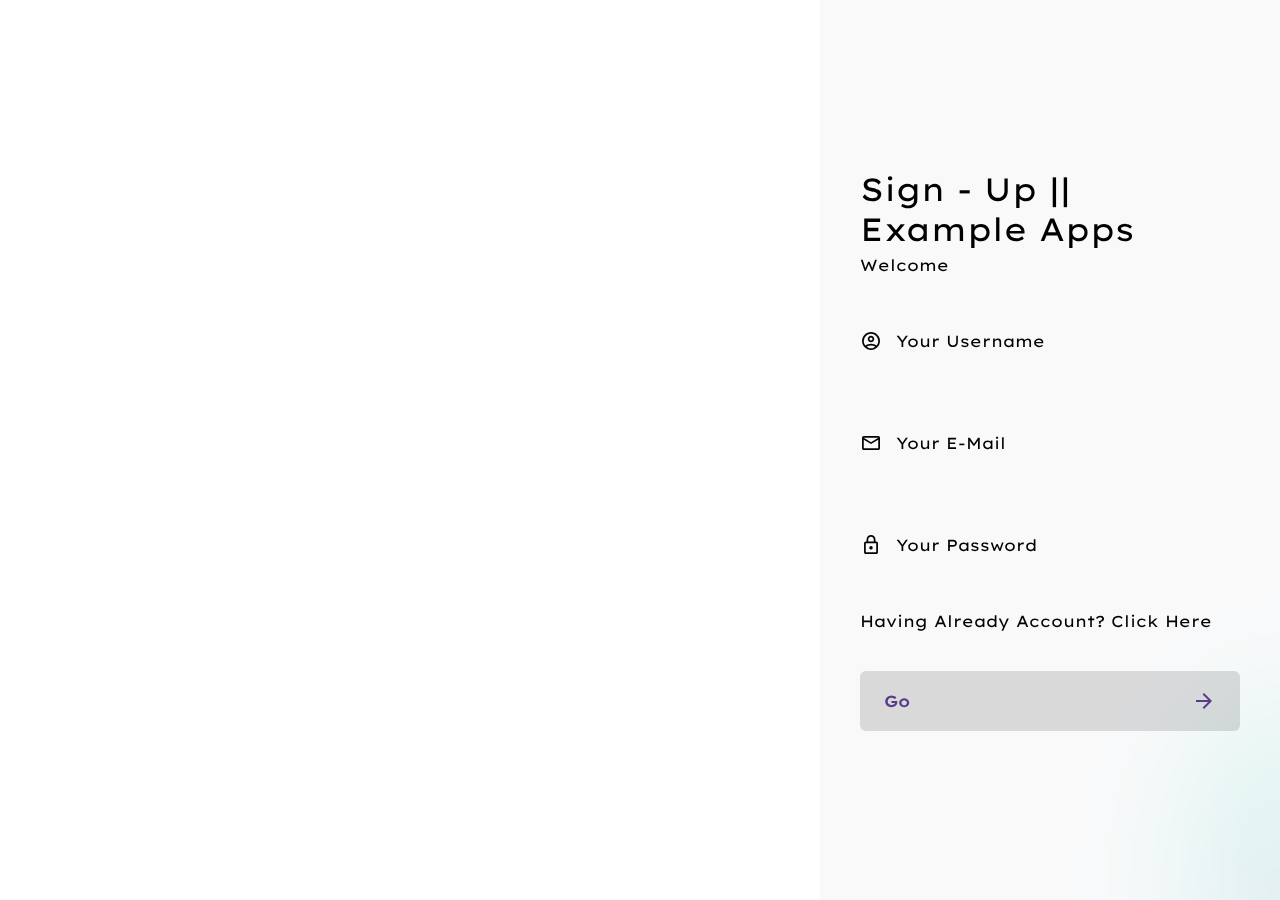
<file: Materi/Authentication-Form/sign-up.html>
<!DOCTYPE html>
<html lang="en">
<head>
    <meta charset="UTF-8">
    <meta name="viewport" content="width=device-width, initial-scale=1.0">
    <title>Sign - Up || Example Title</title>
     <link rel="preconnect" href="https://fonts.googleapis.com">
    <link rel="preconnect" href="https://fonts.gstatic.com" crossorigin>
    <link href="https://fonts.googleapis.com/css2?family=Lexend+Exa:wght@100..900&family=Lexend+Zetta:wght@100..900&family=Montserrat:ital,wght@0,100..900;1,100..900&display=swap" rel="stylesheet">
    <link rel="stylesheet" href="../Authentication-Form/sign-up.css">
    <link rel="stylesheet" href="https://fonts.googleapis.com/css2?family=Material+Symbols+Outlined:opsz,wght,FILL,GRAD@24,400,0,0">
    <link href="https://unpkg.com/aos@2.3.1/dist/aos.css" rel="stylesheet">
</head>
<body>
    <div class="background">
        <span></span>
        <span></span>
        <span></span>
        <span></span>
        <span></span>
        <span></span>
        <span></span>
        <span></span>
        <span></span>
        <span></span>
        <span></span>
    </div>
    <div class="sign-up" data-aos="fade-left" data-aos-duration="800" data-aos-delay="500">
        <h2>Sign - Up || Example Apps</h2>
        <h3>Welcome</h3>
        <form class="form">
            <div class="textbox">
                <input type="text" required />
                <label for="">Your Username</label>
                <span class="material-symbols-outlined"> account_circle</span>
            </div>
            <div class="textbox">
                <input type="text" required />
                <label for="">Your E-Mail</label>
                <span class="material-symbols-outlined"> email </span>
            </div>
            
            <div class="textbox">
                <input type="password" required />
                <label for="">Your Password</label>
                <span class="material-symbols-outlined"> lock </span>
            </div>
            <p>
                Having Already Account?
                <a href="../Authentication-Form/sign-in.html">Click Here</a>
            </p>
            <button type="submit">
                Go
                <span class="material-symbols-outlined"> arrow_forward </span>
            </button>
        </form>
    </div>
        <script src="https://unpkg.com/aos@2.3.1/dist/aos.js"></script>
<script>
    AOS.init();
</script>
</body>
</html>
</file>
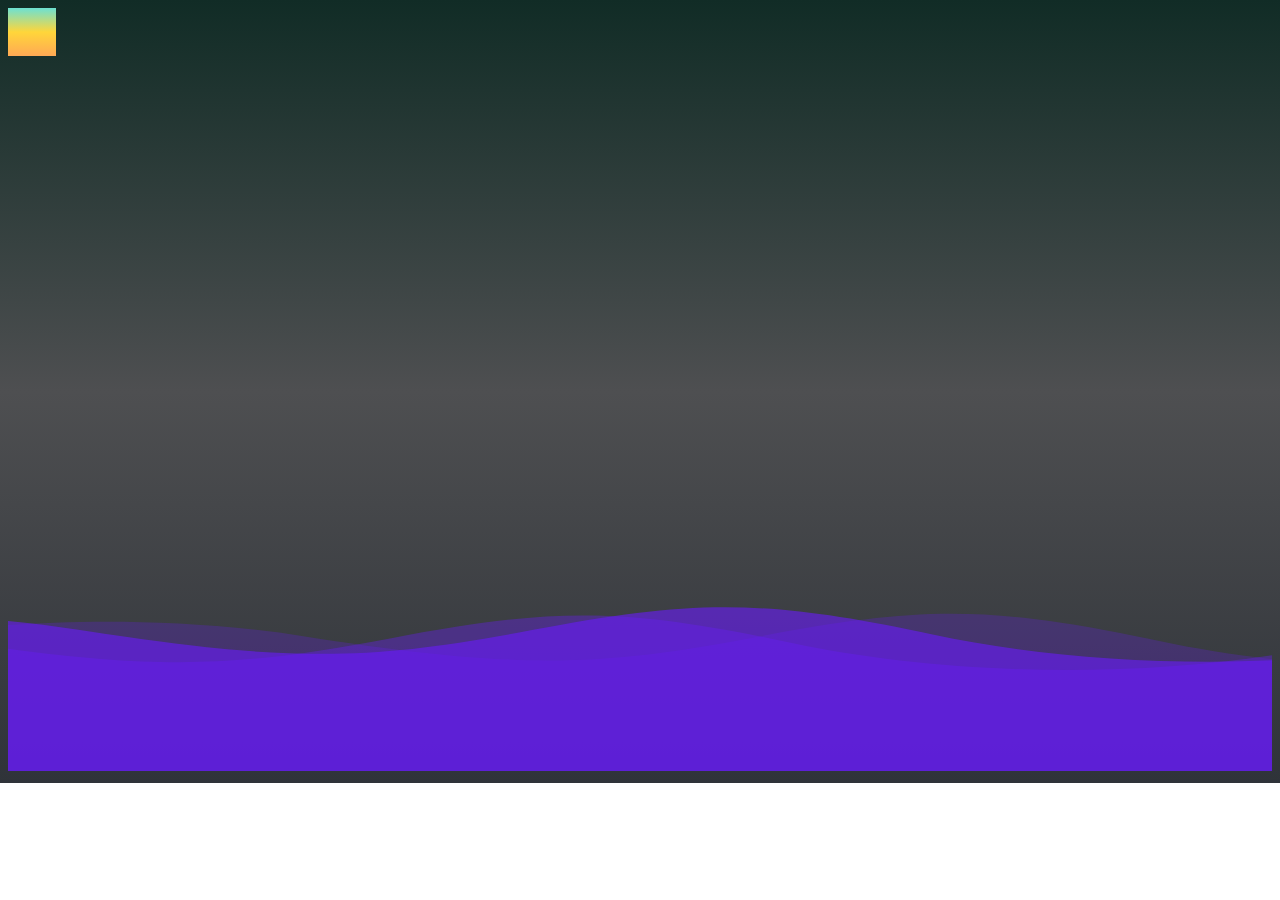
<file: Materi/Landing-Page/example-nav.html>
<!DOCTYPE html>
<html lang="en">
  <head>
    <meta charset="UTF-8" />
    <meta name="viewport" content="width=device-width, initial-scale=1.0" />
    <title>Navbar</title>
    <link rel="stylesheet" href="../Landing-Page/landing-page.css" />
    <link
      href="https://cdn.jsdelivr.net/npm/bootstrap@5.3.5/dist/css/bootstrap.min.css"
      rel="stylesheet"
      integrity="sha384-SgOJa3DmI69IUzQ2PVdRZhwQ+dy64/BUtbMJw1MZ8t5HZApcHrRKUc4W0kG879m7"
      crossorigin="anonymous"
    />
<link
      rel="stylesheet"
      href="https://cdnjs.cloudflare.com/ajax/libs/font-awesome/6.5.1/css/all.min.css"
      integrity="sha512-DTOQO9RWCH3ppGqcWaEA1BIZOC6xxalwEsw9c2QQeAIftl+Vegovlnee1c9QX4TctnWMn13TZye+giMm8e2LwA=="
      crossorigin="anonymous"
      referrerpolicy="no-referrer"
    />
    <link rel="stylesheet" href="https://cdn.jsdelivr.net/npm/bootstrap-icons@1.12.1/font/bootstrap-icons.min.css">
  </head>
  <body onload="myFunction()">
    <div class="container">
      <div class="row align-items-center py-3 position-absolute top-50 start-50 translate-middle">
        <div id="loading"></div>
      </div>
    </div>
    <div style="display:none;" id="myDiv">
       <div class="background"></div>

    <!-- Bagian NAV-BAR -->

    <nav class="navbar">
      <img class="navbar-logo" src="../assets/ibg.png" />
    </nav>
    <button class="navbar-burger" onclick="toggleMenu()"></button>
    <nav class="menu">
      <a href="#" style="animation-delay: 0.1s">Home</a>
      <a href="#" style="animation-delay: 0.2s">About</a>
      <a href="#" style="animation-delay: 0.3s">Services</a>
      <a href="#" style="animation-delay: 0.4s">Timeline</a>
      <a
        href="../Authentication-Form/sign-up.html"
        style="animation-delay: 0.5s"
        >Sign In</a
      >
    </nav>

    <!-- Bagian Isi Content - SECTION -->

    <section class="first">
      <div class="description">
        <h1 class="title">
          <span class="text-gradient">Welcome Back.</span>
        </h1>
        <p>SMK Informatika Bina Generasi Bogor</p>
      </div>
      <div class="svg-pict">
        <span class="item" style="--i: 1"></span>
        <img
          class="item"
          src="../assets/picture/online-tutorials-concept.png"
          alt=""
          style="width: 100vh; height: auto; background-size: cover"
        />
      </div>
    </section>

    <!-- BAGIAN GRID CARD-->

    <section id="ceo" class="ceo" style="margin-top: 15%;">
       
      <div class="container section-title" data-aos="fade-up">
       <h2>Owner Of School</h2>
       <p>Introduce To</p>
     </div>

     <div class="container" data-aos="fade-up" data-aos-delay="100">

       <div class="row gy-5">

         <div class="col-xl-4 col-md-6 d-flex" data-aos="zoom-in" data-aos-delay="200">
           <div class="team-member">
             <div class="member-img">
               <img src="../assets/women.png" class="img-fluid" alt="">
             </div>
             <div class="member-info">
               <div class="social">
                 <a href=""><i class="bi bi-linkedin"></i></a>
               </div>
               <h4>Mr. Ade Mulyana</h4>
               <span>CEO - I</span>
             </div>
           </div>
         </div><!-- End Team Member -->

         <div class="col-xl-4 col-md-6 d-flex" data-aos="zoom-in" data-aos-delay="400">
           <div class="team-member">
             <div class="member-img">
               <img src="../assets/women.png" class="img-fluid" alt="">
             </div>
             <div class="member-info">
               <div class="social">
                 <a href=""><i class="bi bi-linkedin"></i></a>
               </div>
               <h4>Ms Eki Damayanti</h4>
               <span>CEO - II </span>
             </div>
           </div>
         </div>

         <div class="col-xl-4 col-md-6 d-flex" data-aos="zoom-in" data-aos-delay="600">
           <div class="team-member">
             <div class="member-img">
               <img src="../assets/women.png" class="img-fluid" alt="">
             </div>
             <div class="member-info">
               <div class="social">
                 <a href=""><i class="bi bi-linkedin"></i></a>
               </div>
               <h4>Person III</h4>
               <span>CEO - III</span>
             </div>
           </div>
         </div>

       </div>

     </div>
   </section>

   <!---->

   <!--- SECTION - JURUSAN -->
   <section id="jurusan" class="jurusan" style="margin-top: 20%;">

    <div class="container" data-aos="fade-up">

      <ul class="nav nav-tabs row gy-4 d-flex">

        <li class="nav-item col-6 col-md-4 col-lg-2">
          <a class="nav-link active show" data-bs-toggle="tab" data-bs-target="#features-tab-1">
            <i class="bi bi-camera-reels-fill"></i>
            <h4>DKV</h4>
          </a>
        </li><!-- End Tab 1 Nav -->

        <li class="nav-item col-6 col-md-4 col-lg-2">
          <a class="nav-link" data-bs-toggle="tab" data-bs-target="#features-tab-2">
            <i class="bi bi-code-slash"></i>
            <h4>RPL</h4>
          </a>
        </li><!-- End Tab 2 Nav -->

        <li class="nav-item col-6 col-md-4 col-lg-2">
          <a class="nav-link" data-bs-toggle="tab" data-bs-target="#features-tab-3">
            <i class="bi bi-router"></i>
            <h4>TKJ</h4>
          </a>
        </li><!-- End Tab 3 Nav -->

        <li class="nav-item col-6 col-md-4 col-lg-2">
          <a class="nav-link" data-bs-toggle="tab" data-bs-target="#features-tab-4">
            <i class="bi bi-command"></i>
            <h4>OTKP</h4>
          </a>
        </li><!-- End Tab 4 Nav -->

        <li class="nav-item col-6 col-md-4 col-lg-2">
          <a class="nav-link" data-bs-toggle="tab" data-bs-target="#features-tab-5">
            <i class="bi bi-easel" style="color: #0d6efd;"></i>
            <h4>A.I</h4>
          </a>
        </li><!-- End Tab 5 Nav -->

        <li class="nav-item col-6 col-md-4 col-lg-2">
          <a class="nav-link" data-bs-toggle="tab" data-bs-target="#features-tab-6">
            <i class="bi bi-map" style="color: #fd7e14;"></i>
            <h4>Machine Learning</h4>
          </a>
        </li><!-- End Tab 6 Nav -->

      </ul>

      <div class="tab-content">

        <div class="tab-pane fade active show" id="features-tab-1">
          <div class="row gy-4">
            <div class="col-lg-8 order-2 order-lg-1" data-aos="fade-up" data-aos-delay="100">
              <h3>Modinest</h3>
              <p class="fst-italic">
                Lorem ipsum dolor sit amet, consectetur adipiscing elit, sed do eiusmod tempor incididunt ut labore et dolore
                magna aliqua.
              </p>
              <ul>
                <li><i class="bi bi-check-circle-fill"></i> Ullamco laboris nisi ut aliquip ex ea commodo consequat.</li>
                <li><i class="bi bi-check-circle-fill"></i> Duis aute irure dolor in reprehenderit in voluptate velit.</li>
                <li><i class="bi bi-check-circle-fill"></i> Ullamco laboris nisi ut aliquip ex ea commodo consequat. Duis aute irure dolor in reprehenderit in voluptate trideta storacalaperda mastiro dolore eu fugiat nulla pariatur.</li>
              </ul>
              <p>
                Ullamco laboris nisi ut aliquip ex ea commodo consequat. Duis aute irure dolor in reprehenderit in voluptate
                velit esse cillum dolore eu fugiat nulla pariatur. Excepteur sint occaecat cupidatat non proident, sunt in
                culpa qui officia deserunt mollit anim id est laborum
              </p>
            </div>
            <div class="col-lg-4 order-1 order-lg-2 text-center" data-aos="fade-up" data-aos-delay="200">
              <img src="../assets/Location search-pana.png" alt="" class="img-fluid">
            </div>
          </div>
        </div><!-- End Tab Content 1 -->

        <div class="tab-pane fade" id="features-tab-2">
          <div class="row gy-4">
            <div class="col-lg-8 order-2 order-lg-1">
              <h3>Undaesenti</h3>
              <p>
                Ullamco laboris nisi ut aliquip ex ea commodo consequat. Duis aute irure dolor in reprehenderit in voluptate
                velit esse cillum dolore eu fugiat nulla pariatur. Excepteur sint occaecat cupidatat non proident, sunt in
                culpa qui officia deserunt mollit anim id est laborum
              </p>
              <p class="fst-italic">
                Lorem ipsum dolor sit amet, consectetur adipiscing elit, sed do eiusmod tempor incididunt ut labore et dolore
                magna aliqua.
              </p>
              <ul>
                <li><i class="bi bi-check-circle-fill"></i> Ullamco laboris nisi ut aliquip ex ea commodo consequat.</li>
                <li><i class="bi bi-check-circle-fill"></i> Duis aute irure dolor in reprehenderit in voluptate velit.</li>
                <li><i class="bi bi-check-circle-fill"></i> Provident mollitia neque rerum asperiores dolores quos qui a. Ipsum neque dolor voluptate nisi sed.</li>
                <li><i class="bi bi-check-circle-fill"></i> Ullamco laboris nisi ut aliquip ex ea commodo consequat. Duis aute irure dolor in reprehenderit in voluptate trideta storacalaperda mastiro dolore eu fugiat nulla pariatur.</li>
              </ul>
            </div>
            <div class="col-lg-4 order-1 order-lg-2 text-center">
              <img src="../assets/Location search-pana.png" alt="" class="img-fluid">
            </div>
          </div>
        </div><!-- End Tab Content 2 -->

        <div class="tab-pane fade" id="features-tab-3">
          <div class="row gy-4">
            <div class="col-lg-8 order-2 order-lg-1">
              <h3>Pariatur</h3>
              <p>
                Ullamco laboris nisi ut aliquip ex ea commodo consequat. Duis aute irure dolor in reprehenderit in voluptate
                velit esse cillum dolore eu fugiat nulla pariatur. Excepteur sint occaecat cupidatat non proident, sunt in
                culpa qui officia deserunt mollit anim id est laborum
              </p>
              <ul>
                <li><i class="bi bi-check-circle-fill"></i> Ullamco laboris nisi ut aliquip ex ea commodo consequat.</li>
                <li><i class="bi bi-check-circle-fill"></i> Duis aute irure dolor in reprehenderit in voluptate velit.</li>
                <li><i class="bi bi-check-circle-fill"></i> Provident mollitia neque rerum asperiores dolores quos qui a. Ipsum neque dolor voluptate nisi sed.</li>
              </ul>
              <p class="fst-italic">
                Lorem ipsum dolor sit amet, consectetur adipiscing elit, sed do eiusmod tempor incididunt ut labore et dolore
                magna aliqua.
              </p>
            </div>
            <div class="col-lg-4 order-1 order-lg-2 text-center">
              <img src="../assets/Location search-pana.png" alt="" class="img-fluid">
            </div>
          </div>
        </div><!-- End Tab Content 3 -->

        <div class="tab-pane fade" id="features-tab-4">
          <div class="row gy-4">
            <div class="col-lg-8 order-2 order-lg-1">
              <h3>Nostrum</h3>
              <p>
                Ullamco laboris nisi ut aliquip ex ea commodo consequat. Duis aute irure dolor in reprehenderit in voluptate
                velit esse cillum dolore eu fugiat nulla pariatur. Excepteur sint occaecat cupidatat non proident, sunt in
                culpa qui officia deserunt mollit anim id est laborum
              </p>
              <p class="fst-italic">
                Lorem ipsum dolor sit amet, consectetur adipiscing elit, sed do eiusmod tempor incididunt ut labore et dolore
                magna aliqua.
              </p>
              <ul>
                <li><i class="bi bi-check-circle-fill"></i> Ullamco laboris nisi ut aliquip ex ea commodo consequat.</li>
                <li><i class="bi bi-check-circle-fill"></i> Duis aute irure dolor in reprehenderit in voluptate velit.</li>
                <li><i class="bi bi-check-circle-fill"></i> Ullamco laboris nisi ut aliquip ex ea commodo consequat. Duis aute irure dolor in reprehenderit in voluptate trideta storacalaperda mastiro dolore eu fugiat nulla pariatur.</li>
              </ul>
            </div>
            <div class="col-lg-4 order-1 order-lg-2 text-center">
              <img src="../assets/Location search-pana.png" alt="" class="img-fluid">
            </div>
          </div>
        </div><!-- End Tab Content 4 -->

        <div class="tab-pane fade" id="features-tab-5">
          <div class="row gy-4">
            <div class="col-lg-8 order-2 order-lg-1">
              <h3>Adipiscing</h3>
              <p>
                Ullamco laboris nisi ut aliquip ex ea commodo consequat. Duis aute irure dolor in reprehenderit in voluptate
                velit esse cillum dolore eu fugiat nulla pariatur. Excepteur sint occaecat cupidatat non proident, sunt in
                culpa qui officia deserunt mollit anim id est laborum
              </p>
              <p class="fst-italic">
                Lorem ipsum dolor sit amet, consectetur adipiscing elit, sed do eiusmod tempor incididunt ut labore et dolore
                magna aliqua.
              </p>
              <ul>
                <li><i class="bi bi-check-circle-fill"></i> Ullamco laboris nisi ut aliquip ex ea commodo consequat.</li>
                <li><i class="bi bi-check-circle-fill"></i> Duis aute irure dolor in reprehenderit in voluptate velit.</li>
                <li><i class="bi bi-check-circle-fill"></i> Ullamco laboris nisi ut aliquip ex ea commodo consequat. Duis aute irure dolor in reprehenderit in voluptate trideta storacalaperda mastiro dolore eu fugiat nulla pariatur.</li>
              </ul>
            </div>
            <div class="col-lg-4 order-1 order-lg-2 text-center">
              <img src="../assets/Location search-pana.png" alt="" class="img-fluid">
            </div>
          </div>
        </div><!-- End Tab Content 5 -->

        <div class="tab-pane fade" id="features-tab-6">
          <div class="row gy-4">
            <div class="col-lg-8 order-2 order-lg-1">
              <h3>Reprehit</h3>
              <p>
                Ullamco laboris nisi ut aliquip ex ea commodo consequat. Duis aute irure dolor in reprehenderit in voluptate
                velit esse cillum dolore eu fugiat nulla pariatur. Excepteur sint occaecat cupidatat non proident, sunt in
                culpa qui officia deserunt mollit anim id est laborum
              </p>
              <p class="fst-italic">
                Lorem ipsum dolor sit amet, consectetur adipiscing elit, sed do eiusmod tempor incididunt ut labore et dolore
                magna aliqua.
              </p>
              <ul>
                <li><i class="bi bi-check-circle-fill"></i> Ullamco laboris nisi ut aliquip ex ea commodo consequat.</li>
                <li><i class="bi bi-check-circle-fill"></i> Duis aute irure dolor in reprehenderit in voluptate velit.</li>
                <li><i class="bi bi-check-circle-fill"></i> Ullamco laboris nisi ut aliquip ex ea commodo consequat. Duis aute irure dolor in reprehenderit in voluptate trideta storacalaperda mastiro dolore eu fugiat nulla pariatur.</li>
              </ul>
            </div>
            <div class="col-lg-4 order-1 order-lg-2 text-center">
              <img src="../assets/Location search-pana.png" alt="" class="img-fluid">
            </div>
          </div>
        </div><!-- End Tab Content 6 -->

      </div>

    </div>

  </section>
    <section class="second-section" style="margin-top: 20%;">
      <!-- Section Title -->
      <div class="container section-title" data-aos="fade-up">
        <h1>Goals</h1>
        <div>
        </div>
      </div>
      <!-- End Section Title -->

      <div class="container">
        <div class="row gy-4 align-items-center features-item">
          <div
            class="col-md-5 d-flex align-items-center"
            data-aos="zoom-out"
            data-aos-delay="100"
          >
            <img
              src="../assets/10161832-removebg-preview.png"
              class="img-fluid"
              alt=""
              style="width: auto; height: 30%;"
            />
          </div>
          <div class="col-md-7" data-aos="fade-up" data-aos-delay="100">
            <h3>
              Membangun Karakteristik Yang Mandiri Terhadap Peserta Didik,
              Berkualitas dan Ber-kompetensi.
            </h3>
          </div>
        </div>

        <div class="row gy-4 align-items-center features-item">
          <div
            class="col-md-5 order-1 order-md-2 d-flex align-items-center"
            data-aos="zoom-out"
            data-aos-delay="200"
          >
            <img
              src="../assets/details-2-removebg-preview.png"
              class="img-fluid"
              alt=""
            />
          </div>
          <div
            class="col-md-7 order-2 order-md-1"
            data-aos="fade-up"
            data-aos-delay="200"
          >
            <h1>Education & Technology</h1>
            <p class="fst-italic">
              Part II  
            </p>
            <p>
              Memasuki Era Quantum & Teknologi yang Berpesat Pada Era ini, Kaitan Dengan Teknologi Dan Pendidikan Ini Memiliki Benefit & Cost Yang Tinggi 
              Terhadap Siswa / Siswi Pada Ilmu Pengetahuan Sains & Tech.
            </p>
          </div>
        </div>
        <!-- Features Item -->

        <div class="row gy-4 align-items-center features-item">
          <div class="col-md-5 d-flex align-items-center" data-aos="zoom-out">
            <img src="../assets/details-3.png" class="img-fluid" style="width: auto; height: 30%; margin-top: 20px;" alt="" />
          </div>
          <div class="col-md-7" data-aos="fade-up">
            <h3>
              Sunt consequatur ad ut est nulla consectetur reiciendis animi
              voluptas
            </h3>
            <p class="fst-italic">
              Part - III  
            </p>
            <ul>
              <li>
                <i class="bi bi-check"></i>
                <span
                  >Ullamco laboris nisi ut aliquip ex ea commodo
                  consequat.</span
                >
              </li>
              <li>
                <i class="bi bi-check"></i
                ><span>
                  Duis aute irure dolor in reprehenderit in voluptate
                  velit.</span
                >
              </li>
              <li>
                <i class="bi bi-check"></i>
                <span
                  >Facilis ut et voluptatem aperiam. Autem soluta ad
                  fugiat</span
                >.
              </li>
            </ul>
          </div>
        </div>
        <!-- Features Item -->

        </div>
      </div>
    </section>


    <!-- HALAMAN FOOTER -->
     <div class="background">
      <footer>
        <svg
            version="1.1"
            xmlns="http://www.w3.org/2000/svg"
            xmlns:xlink="http://www.w3.org/1999/xlink"
            x="0px"
            y="0px"
            width="100%"
            height="100%"
            viewBox="0 0 1600 900"
          >
            <defs>
              <path
                id="wave"
                fill="rgba(105, 27, 252, 0.6)"
                d="M-363.852,502.589c0,0,236.988-41.997,505.475,0
        s371.981,38.998,575.971,0s293.985-39.278,505.474,5.859s493.475,48.368,716.963-4.995v560.106H-363.852V502.589z"
              />
            </defs>
            <g>
              <use xlink:href="#wave" opacity=".4">
                <animateTransform
                  attributeName="transform"
                  attributeType="XML"
                  type="translate"
                  dur="8s"
                  calcMode="spline"
                  values="270 230; -334 180; 270 230"
                  keyTimes="0; .5; 1"
                  keySplines="0.42, 0, 0.58, 1.0;0.42, 0, 0.58, 1.0"
                  repeatCount="indefinite"
                />
              </use>
              <use xlink:href="#wave" opacity=".6">
                <animateTransform
                  attributeName="transform"
                  attributeType="XML"
                  type="translate"
                  dur="6s"
                  calcMode="spline"
                  values="-270 230;243 220;-270 230"
                  keyTimes="0; .6; 1"
                  keySplines="0.42, 0, 0.58, 1.0;0.42, 0, 0.58, 1.0"
                  repeatCount="indefinite"
                />
              </use>
              <use xlink:href="#wave" opacty=".9">
                <animateTransform
                  attributeName="transform"
                  attributeType="XML"
                  type="translate"
                  dur="4s"
                  calcMode="spline"
                  values="0 230;-140 200;0 230"
                  keyTimes="0; .4; 1"
                  keySplines="0.42, 0, 0.58, 1.0;0.42, 0, 0.58, 1.0"
                  repeatCount="indefinite"
                />
              </use>
            </g>
          </svg>
          
         
      </footer>
    
    </div>
   

    <!--BATAS FOOTER -->

    <script src="https://cdn.jsdelivr.net/npm/bootstrap@5.3.6/dist/js/bootstrap.bundle.min.js"></script>
    <script src="../Landing-Page/landing-page.js"></script>
  </body>
</html>
</file>
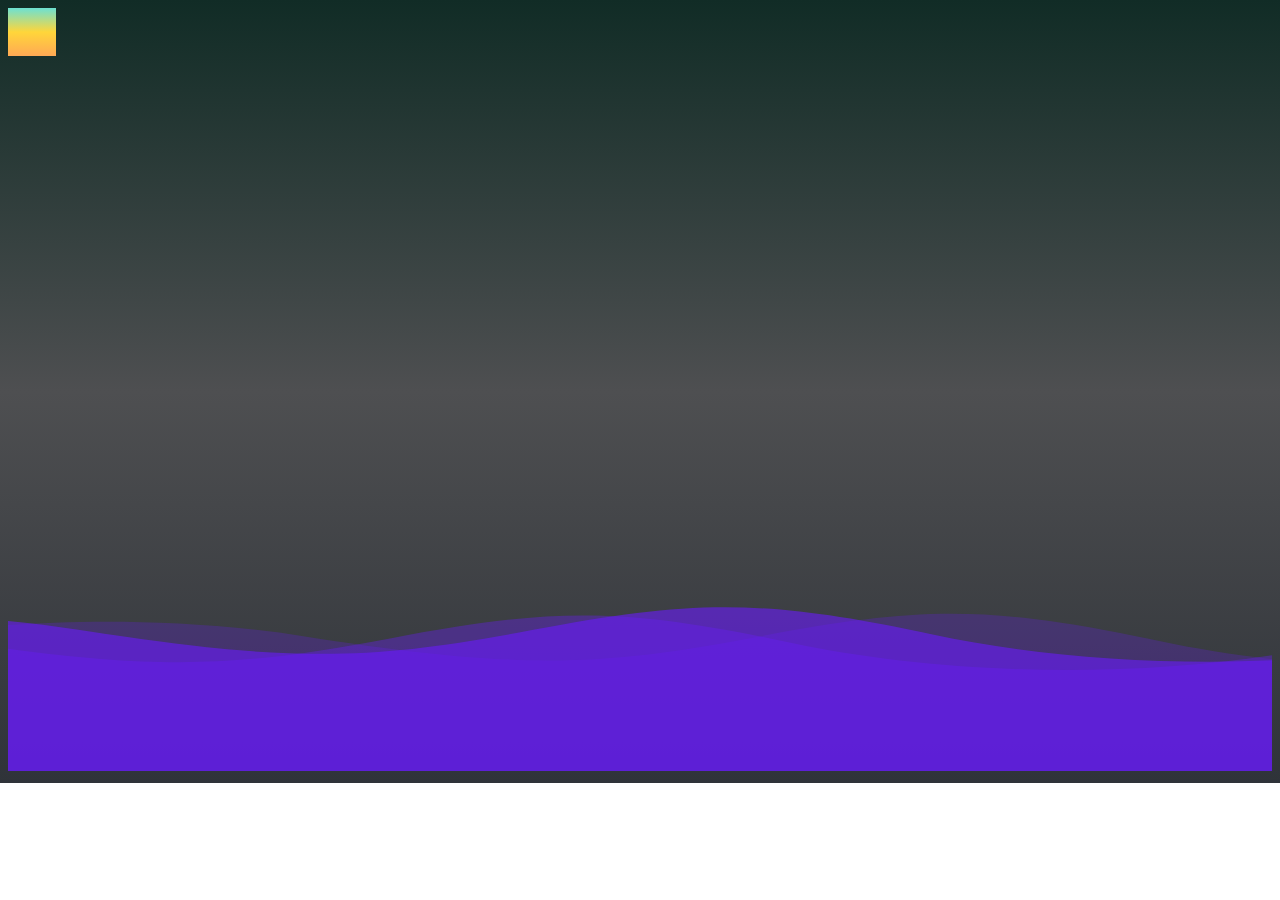
<file: Materi/Landing-Page/landing-page.html>
<!DOCTYPE html>
<html lang="en">
  <head>
    <meta charset="UTF-8" />
    <meta name="viewport" content="width=device-width, initial-scale=1.0" />
    <title>Navbar</title>
    <link rel="stylesheet" href="../Landing-Page/landing-page.css" />
    <link
      href="https://cdn.jsdelivr.net/npm/bootstrap@5.3.5/dist/css/bootstrap.min.css"
      rel="stylesheet"
      integrity="sha384-SgOJa3DmI69IUzQ2PVdRZhwQ+dy64/BUtbMJw1MZ8t5HZApcHrRKUc4W0kG879m7"
      crossorigin="anonymous"
    />
<link
      rel="stylesheet"
      href="https://cdnjs.cloudflare.com/ajax/libs/font-awesome/6.5.1/css/all.min.css"
      integrity="sha512-DTOQO9RWCH3ppGqcWaEA1BIZOC6xxalwEsw9c2QQeAIftl+Vegovlnee1c9QX4TctnWMn13TZye+giMm8e2LwA=="
      crossorigin="anonymous"
      referrerpolicy="no-referrer"
    />
    <link rel="stylesheet" href="https://cdn.jsdelivr.net/npm/bootstrap-icons@1.12.1/font/bootstrap-icons.min.css">
    <link href="https://unpkg.com/aos@2.3.1/dist/aos.css" rel="stylesheet">
  </head>
  <body onload="myFunction()">
    <div class="container">
      <div class="row align-items-center py-3 position-absolute top-50 start-50 translate-middle">
        <div id="loading"></div>
      </div>
    </div>
    <div style="display:none;" id="myDiv">
       <div class="background"></div>
       <div class=""></div>

    <!-- Bagian NAV-BAR -->

    <nav class="navbar">
      <img class="navbar-logo" src="../assets/ibg.png" />
    </nav>
    <button class="navbar-burger" onclick="toggleMenu()"></button>
    <nav class="menu">
      <a href="#" style="animation-delay: 0.1s">Home</a>
      <a href="#" style="animation-delay: 0.2s">About</a>
      <a href="#" style="animation-delay: 0.3s">Services</a>
      <a href="#" style="animation-delay: 0.4s">Timeline</a>
      <a
        href="../Authentication-Form/sign-in.html"
        style="animation-delay: 0.5s"
        >Sign In</a
      >
    </nav>

    <!-- Bagian Isi Content - SECTION -->

    <section class="first">
      <div class="description">
        <h1 class="title">
          <span class="text-gradient">Welcome Back.</span>
        </h1>
        <p>SMK Informatika Bina Generasi Bogor</p>
      </div>
      <div class="svg-pict">
        <span class="item" style="--i: 1"></span>
        <img
          class="item"
          src="../assets/picture/online-tutorials-concept.png"
          alt=""
          style="width: 100vh; height: auto; background-size: cover"
        />
      </div>
    </section>

    <!-- BAGIAN GRID CARD-->

    <section id="ceo" class="ceo" style="margin-top: 15%;">
       
      <div class="container section-title" data-aos="fade-up">
       <h2>Owner Of School</h2>
       <p>Introduce To</p>
     </div>

     <div class="container" data-aos="fade-up" data-aos-delay="100">

       <div class="row gy-5">

         <div class="col-xl-4 col-md-6 d-flex" data-aos="zoom-out" data-aos-delay="800" data-aos-duration="1000">
           <div class="team-member">
             <div class="member-img">
               <img src="../assets/women.png" class="img-fluid" alt="">
             </div>
             <div class="member-info">
               <div class="social">
                 <a href=""><i class="bi bi-linkedin"></i></a>
               </div>
               <h4>Mr. Ade Mulyana</h4>
               <span>CEO - I</span>
             </div>
           </div>
         </div><!-- End Team Member -->

         <div class="col-xl-4 col-md-6 d-flex" data-aos="zoom-in" data-aos-delay="800">
           <div class="team-member">
             <div class="member-img">
               <img src="../assets/women.png" class="img-fluid" alt="">
             </div>
             <div class="member-info">
               <div class="social">
                 <a href=""><i class="bi bi-linkedin"></i></a>
               </div>
               <h4>Ms Eki Damayanti</h4>
               <span>CEO - II </span>
             </div>
           </div>
         </div>

         <div class="col-xl-4 col-md-6 d-flex" data-aos="zoom-in" data-aos-delay="600">
           <div class="team-member">
             <div class="member-img">
               <img src="../assets/women.png" class="img-fluid" alt="">
             </div>
             <div class="member-info">
               <div class="social">
                 <a href=""><i class="bi bi-linkedin"></i></a>
               </div>
               <h4>Person III</h4>
               <span>CEO - III</span>
             </div>
           </div>
         </div>

       </div>

     </div>
   </section>

   <!---->

   <!--- SECTION - JURUSAN -->
   <section id="jurusan" class="jurusan" style="margin-top: 20%;">

    <div class="container" data-aos="fade-up">

      <ul class="nav nav-tabs row gy-4 d-flex">

        <li class="nav-item col-6 col-md-4 col-lg-2">
          <a class="nav-link active show" data-bs-toggle="tab" data-bs-target="#features-tab-1">
            <i class="bi bi-camera-reels-fill"></i>
            <h4>DKV</h4>
          </a>
        </li><!-- End Tab 1 Nav -->

        <li class="nav-item col-6 col-md-4 col-lg-2">
          <a class="nav-link" data-bs-toggle="tab" data-bs-target="#features-tab-2">
            <i class="bi bi-code-slash"></i>
            <h4>RPL</h4>
          </a>
        </li><!-- End Tab 2 Nav -->

        <li class="nav-item col-6 col-md-4 col-lg-2">
          <a class="nav-link" data-bs-toggle="tab" data-bs-target="#features-tab-3">
            <i class="bi bi-router"></i>
            <h4>TKJ</h4>
          </a>
        </li><!-- End Tab 3 Nav -->

        <li class="nav-item col-6 col-md-4 col-lg-2">
          <a class="nav-link" data-bs-toggle="tab" data-bs-target="#features-tab-4">
            <i class="bi bi-command"></i>
            <h4>OTKP</h4>
          </a>
        </li><!-- End Tab 4 Nav -->

        <li class="nav-item col-6 col-md-4 col-lg-2">
          <a class="nav-link" data-bs-toggle="tab" data-bs-target="#features-tab-5">
            <i class="bi bi-easel" style="color: #0d6efd;"></i>
            <h4>A.I</h4>
          </a>
        </li><!-- End Tab 5 Nav -->

        <li class="nav-item col-6 col-md-4 col-lg-2">
          <a class="nav-link" data-bs-toggle="tab" data-bs-target="#features-tab-6">
            <i class="bi bi-map" style="color: #fd7e14;"></i>
            <h4>Machine Learning</h4>
          </a>
        </li><!-- End Tab 6 Nav -->

      </ul>

      <div class="tab-content">

        <div class="tab-pane fade active show" id="features-tab-1">
          <div class="row gy-4">
            <div class="col-lg-8 order-2 order-lg-1" data-aos="fade-up" data-aos-delay="100">
              <h3>Design Komunikasi & Visual</h3>
              <p class="fst-italic">
                Lorem ipsum dolor sit amet, consectetur adipiscing elit, sed do eiusmod tempor incididunt ut labore et dolore
                magna aliqua.
              </p>
              <ul>
                <li><i class="bi bi-check-circle-fill"></i> Ullamco laboris nisi ut aliquip ex ea commodo consequat.</li>
                <li><i class="bi bi-check-circle-fill"></i> Duis aute irure dolor in reprehenderit in voluptate velit.</li>
                <li><i class="bi bi-check-circle-fill"></i> Ullamco laboris nisi ut aliquip ex ea commodo consequat. Duis aute irure dolor in reprehenderit in voluptate trideta storacalaperda mastiro dolore eu fugiat nulla pariatur.</li>
              </ul>
              <p>
                Ullamco laboris nisi ut aliquip ex ea commodo consequat. Duis aute irure dolor in reprehenderit in voluptate
                velit esse cillum dolore eu fugiat nulla pariatur. Excepteur sint occaecat cupidatat non proident, sunt in
                culpa qui officia deserunt mollit anim id est laborum
              </p>
            </div>
            <div class="col-lg-4 order-1 order-lg-2 text-center" data-aos="fade-up" data-aos-delay="200">
              <img src="../assets/Icon design-amico.svg" alt="" class="img-fluid">
            </div>
          </div>
        </div><!-- End Tab Content 1 -->

        <div class="tab-pane fade" id="features-tab-2">
          <div class="row gy-4">
            <div class="col-lg-8 order-2 order-lg-1">
              <h3>Rekayasa Perangkat Lunak</h3>
              <p>
                Ullamco laboris nisi ut aliquip ex ea commodo consequat. Duis aute irure dolor in reprehenderit in voluptate
                velit esse cillum dolore eu fugiat nulla pariatur. Excepteur sint occaecat cupidatat non proident, sunt in
                culpa qui officia deserunt mollit anim id est laborum
              </p>
              <p class="fst-italic">
                Lorem ipsum dolor sit amet, consectetur adipiscing elit, sed do eiusmod tempor incididunt ut labore et dolore
                magna aliqua.
              </p>
              <ul>
                <li><i class="bi bi-check-circle-fill"></i> Ullamco laboris nisi ut aliquip ex ea commodo consequat.</li>
                <li><i class="bi bi-check-circle-fill"></i> Duis aute irure dolor in reprehenderit in voluptate velit.</li>
                <li><i class="bi bi-check-circle-fill"></i> Provident mollitia neque rerum asperiores dolores quos qui a. Ipsum neque dolor voluptate nisi sed.</li>
                <li><i class="bi bi-check-circle-fill"></i> Ullamco laboris nisi ut aliquip ex ea commodo consequat. Duis aute irure dolor in reprehenderit in voluptate trideta storacalaperda mastiro dolore eu fugiat nulla pariatur.</li>
              </ul>
            </div>
            <div class="col-lg-4 order-1 order-lg-2 text-center">
              <img src="../assets/Hand coding-bro.svg" alt="" class="img-fluid">
            </div>
          </div>
        </div><!-- End Tab Content 2 -->

        <div class="tab-pane fade" id="features-tab-3">
          <div class="row gy-4">
            <div class="col-lg-8 order-2 order-lg-1">
              <h3>Teknik Komputer & Jaringan </h3>
              <p>
                Ullamco laboris nisi ut aliquip ex ea commodo consequat. Duis aute irure dolor in reprehenderit in voluptate
                velit esse cillum dolore eu fugiat nulla pariatur. Excepteur sint occaecat cupidatat non proident, sunt in
                culpa qui officia deserunt mollit anim id est laborum
              </p>
              <ul>
                <li><i class="bi bi-check-circle-fill"></i> Ullamco laboris nisi ut aliquip ex ea commodo consequat.</li>
                <li><i class="bi bi-check-circle-fill"></i> Duis aute irure dolor in reprehenderit in voluptate velit.</li>
                <li><i class="bi bi-check-circle-fill"></i> Provident mollitia neque rerum asperiores dolores quos qui a. Ipsum neque dolor voluptate nisi sed.</li>
              </ul>
              <p class="fst-italic">
                Lorem ipsum dolor sit amet, consectetur adipiscing elit, sed do eiusmod tempor incididunt ut labore et dolore
                magna aliqua.
              </p>
            </div>
            <div class="col-lg-4 order-1 order-lg-2 text-center">
              <img src="../assets/Server-cuate.svg" alt="" class="img-fluid">
            </div>
          </div>
        </div><!-- End Tab Content 3 -->

        <div class="tab-pane fade" id="features-tab-4">
          <div class="row gy-4">
            <div class="col-lg-8 order-2 order-lg-1">
              <h3>OTKP</h3>
              <p>
                Ullamco laboris nisi ut aliquip ex ea commodo consequat. Duis aute irure dolor in reprehenderit in voluptate
                velit esse cillum dolore eu fugiat nulla pariatur. Excepteur sint occaecat cupidatat non proident, sunt in
                culpa qui officia deserunt mollit anim id est laborum
              </p>
              <p class="fst-italic">
                Lorem ipsum dolor sit amet, consectetur adipiscing elit, sed do eiusmod tempor incididunt ut labore et dolore
                magna aliqua.
              </p>
              <ul>
                <li><i class="bi bi-check-circle-fill"></i> Ullamco laboris nisi ut aliquip ex ea commodo consequat.</li>
                <li><i class="bi bi-check-circle-fill"></i> Duis aute irure dolor in reprehenderit in voluptate velit.</li>
                <li><i class="bi bi-check-circle-fill"></i> Ullamco laboris nisi ut aliquip ex ea commodo consequat. Duis aute irure dolor in reprehenderit in voluptate trideta storacalaperda mastiro dolore eu fugiat nulla pariatur.</li>
              </ul>
            </div>
            <div class="col-lg-4 order-1 order-lg-2 text-center">
              <img src="../assets/Interview-bro.svg" alt="" class="img-fluid">
            </div>
          </div>
        </div><!-- End Tab Content 4 -->

        <div class="tab-pane fade" id="features-tab-5">
          <div class="row gy-4">
            <div class="col-lg-8 order-2 order-lg-1">
              <h3>Adipiscing</h3>
              <p>
                Ullamco laboris nisi ut aliquip ex ea commodo consequat. Duis aute irure dolor in reprehenderit in voluptate
                velit esse cillum dolore eu fugiat nulla pariatur. Excepteur sint occaecat cupidatat non proident, sunt in
                culpa qui officia deserunt mollit anim id est laborum
              </p>
              <p class="fst-italic">
                Lorem ipsum dolor sit amet, consectetur adipiscing elit, sed do eiusmod tempor incididunt ut labore et dolore
                magna aliqua.
              </p>
              <ul>
                <li><i class="bi bi-check-circle-fill"></i> Ullamco laboris nisi ut aliquip ex ea commodo consequat.</li>
                <li><i class="bi bi-check-circle-fill"></i> Duis aute irure dolor in reprehenderit in voluptate velit.</li>
                <li><i class="bi bi-check-circle-fill"></i> Ullamco laboris nisi ut aliquip ex ea commodo consequat. Duis aute irure dolor in reprehenderit in voluptate trideta storacalaperda mastiro dolore eu fugiat nulla pariatur.</li>
              </ul>
            </div>
            <div class="col-lg-4 order-1 order-lg-2 text-center">
              <img src="../assets/Location search-pana.png" alt="" class="img-fluid">
            </div>
          </div>
        </div><!-- End Tab Content 5 -->

        <div class="tab-pane fade" id="features-tab-6">
          <div class="row gy-4">
            <div class="col-lg-8 order-2 order-lg-1">
              <h3>Reprehit</h3>
              <p>
                Ullamco laboris nisi ut aliquip ex ea commodo consequat. Duis aute irure dolor in reprehenderit in voluptate
                velit esse cillum dolore eu fugiat nulla pariatur. Excepteur sint occaecat cupidatat non proident, sunt in
                culpa qui officia deserunt mollit anim id est laborum
              </p>
              <p class="fst-italic">
                Lorem ipsum dolor sit amet, consectetur adipiscing elit, sed do eiusmod tempor incididunt ut labore et dolore
                magna aliqua.
              </p>
              <ul>
                <li><i class="bi bi-check-circle-fill"></i> Ullamco laboris nisi ut aliquip ex ea commodo consequat.</li>
                <li><i class="bi bi-check-circle-fill"></i> Duis aute irure dolor in reprehenderit in voluptate velit.</li>
                <li><i class="bi bi-check-circle-fill"></i> Ullamco laboris nisi ut aliquip ex ea commodo consequat. Duis aute irure dolor in reprehenderit in voluptate trideta storacalaperda mastiro dolore eu fugiat nulla pariatur.</li>
              </ul>
            </div>
            <div class="col-lg-4 order-1 order-lg-2 text-center">
              <img src="../assets/Location search-pana.png" alt="" class="img-fluid">
            </div>
          </div>
        </div><!-- End Tab Content 6 -->

      </div>

    </div>

  </section>
    <section class="second-section" style="margin-top: 20%;">
      <!-- Section Title -->
      <div class="container section-title" data-aos="fade-up">
        <h1>Goals</h1>
        <div>
        </div>
      </div>
      <!-- End Section Title -->

      <div class="container">
        <div class="row gy-4 align-items-center features-item">
          <div
            class="col-md-5 d-flex align-items-center"
            data-aos="zoom-out"
            data-aos-delay="100"
          >
            <img
              src="../assets/Personal goals-bro.svg"
              class="img-fluid"
              alt=""
              style="width: auto; height: 30%;"
            />
          </div>
          <div class="col-md-7" data-aos="fade-up" data-aos-delay="100">
            <h3>
              Membangun Karakteristik Yang Mandiri Terhadap Peserta Didik,
              Berkualitas dan Ber-kompetensi.
            </h3>
          </div>
        </div>

        <div class="row gy-4 align-items-center features-item">
          <div
            class="col-md-5 order-1 order-md-2 d-flex align-items-center"
            data-aos="zoom-out"
            data-aos-delay="200"
          >
            <img
              src="../assets/Course app-amico.svg"
              class="img-fluid"
              alt=""
            />
          </div>
          <div
            class="col-md-7 order-2 order-md-1"
            data-aos="fade-up"
            data-aos-delay="200"
          >
            <h1>Education & Technology</h1>
            <p class="fst-italic">
              Part II  
            </p>
            <p>
              Memasuki Era Quantum & Teknologi yang Berpesat Pada Era ini, Kaitan Dengan Teknologi Dan Pendidikan Ini Memiliki Benefit & Cost Yang Tinggi 
              Terhadap Siswa / Siswi Pada Ilmu Pengetahuan Sains & Tech.
            </p>
          </div>
        </div>
        <!-- Features Item -->

        <div class="row gy-4 align-items-center features-item">
          <div class="col-md-5 d-flex align-items-center" data-aos="zoom-out">
            <img src="../assets/details-3.png" class="img-fluid" style="width: auto; height: 30%; margin-top: 20px;" alt="" />
          </div>
          <div class="col-md-7" data-aos="fade-up">
            <h3>
              Sunt consequatur ad ut est nulla consectetur reiciendis animi
              voluptas
            </h3>
            <p class="fst-italic">
              Part - III  
            </p>
            <ul>
              <li>
                <i class="bi bi-check"></i>
                <span
                  >Ullamco laboris nisi ut aliquip ex ea commodo
                  consequat.</span
                >
              </li>
              <li>
                <i class="bi bi-check"></i
                ><span>
                  Duis aute irure dolor in reprehenderit in voluptate
                  velit.</span
                >
              </li>
              <li>
                <i class="bi bi-check"></i>
                <span
                  >Facilis ut et voluptatem aperiam. Autem soluta ad
                  fugiat</span
                >.
              </li>
            </ul>
          </div>
        </div>
        <!-- Features Item -->

        </div>
      </div>
    </section>


    <!-- HALAMAN FOOTER -->
     <div class="background">
      <footer>
        <svg
            version="1.1"
            xmlns="http://www.w3.org/2000/svg"
            xmlns:xlink="http://www.w3.org/1999/xlink"
            x="0px"
            y="0px"
            width="100%"
            height="100%"
            viewBox="0 0 1600 900"
          >
            <defs>
              <path
                id="wave"
                fill="rgba(105, 27, 252, 0.6)"
                d="M-363.852,502.589c0,0,236.988-41.997,505.475,0
        s371.981,38.998,575.971,0s293.985-39.278,505.474,5.859s493.475,48.368,716.963-4.995v560.106H-363.852V502.589z"
              />
            </defs>
            <g>
              <use xlink:href="#wave" opacity=".4">
                <animateTransform
                  attributeName="transform"
                  attributeType="XML"
                  type="translate"
                  dur="8s"
                  calcMode="spline"
                  values="270 230; -334 180; 270 230"
                  keyTimes="0; .5; 1"
                  keySplines="0.42, 0, 0.58, 1.0;0.42, 0, 0.58, 1.0"
                  repeatCount="indefinite"
                />
              </use>
              <use xlink:href="#wave" opacity=".6">
                <animateTransform
                  attributeName="transform"
                  attributeType="XML"
                  type="translate"
                  dur="6s"
                  calcMode="spline"
                  values="-270 230;243 220;-270 230"
                  keyTimes="0; .6; 1"
                  keySplines="0.42, 0, 0.58, 1.0;0.42, 0, 0.58, 1.0"
                  repeatCount="indefinite"
                />
              </use>
              <use xlink:href="#wave" opacty=".9">
                <animateTransform
                  attributeName="transform"
                  attributeType="XML"
                  type="translate"
                  dur="4s"
                  calcMode="spline"
                  values="0 230;-140 200;0 230"
                  keyTimes="0; .4; 1"
                  keySplines="0.42, 0, 0.58, 1.0;0.42, 0, 0.58, 1.0"
                  repeatCount="indefinite"
                />
              </use>
            </g>
          </svg>
          
         
      </footer>
    
    </div>
   

    <!--BATAS FOOTER -->
   
    <script src="https://cdn.jsdelivr.net/npm/bootstrap@5.3.6/dist/js/bootstrap.bundle.min.js"></script>
    <script src="https://unpkg.com/aos@2.3.1/dist/aos.js"></script>
    <script src="../Landing-Page/landing-page.js"></script>
    <script>
      AOS.init();
    </script>
  </body>
</html>
</file>
<file: Materi/Authentication-Form/sign-up.css>
body {
    font-family: "Lexend Exa", sans-serif;
    display: grid;
    place-items: center;
    height: 100vh;
    padding: 0 30px;
    margin: 0;
}

* {
    box-sizing: border-box;
}
button,
input {
    border: 0;
    width: 100%;
    height: 60px;
    background: transparent;
    font-family: inherit;
    font-size: 16px;
    outline: none;
}

.sign-up {
    position: fixed;
    z-index: 10;
    top: 0;
    right: 0;
    bottom: 0;
    width: 50%;
    max-width: 460px;
    display: flex;
    flex-direction: column;
    justify-content: center;
    padding: 0 40px;
    background: rgba(247, 247, 249, 0.8);
    backdrop-filter: blur(50px);
}

.sign-up > h2 {
    font-size: 32px;
    font-weight: 400;
    margin: 0 0 6px;
    color: rgb(255, 251, 254 / 96%);
}

.sign-up > h3 {
    font-size: 16px;
    font-weight: 400;
    margin: 0 0 30px;
    color: rgb(255, 251, 254 / 40%);
}

.form {
    margin: 0;
    display: grid;
    gap: 18px;
}

.textbox {
    position: relative;
    margin-bottom: 12px;
}

.textbox span {
    position: absolute;
    top: 50%;
    translate: 0 -50%;
    left: 0;
    font-size: 22px;
    pointer-events: none;
    color: rgb(255, 251, 254 / 40%);
} 

.textbox input {
    padding: 0 24px 0 36px;
    border-bottom: 2px solid rgb(255, 255, 255 / 5%);
    color: rgb(255, 251, 254 / 96%);
    height: 72px;
    transition: 0.8s;
}

:is(input:focus, input:valid) ~ label {
    translate: -40px -40px;
    scale: 0.875;
}

input:focus ~ label {
    color: rgb(255, 255, 255 / 40%);
}

input:focus {
  border-color: rgb(255 255 255 / 76%);
}

:is(input:focus, input:valid) ~ span {
    color: rgb(255 255 255 / 76%);
}

.textbox label {
    position: absolute;
    top: 50%;
    left: 36px;
    translate: 0 -50%;
    color: rgb(255, 255, 255 / 40%);
    pointer-events: none;
    transition: 0.4s;
}

.form button {
    display: flex;
    align-items: center;
    justify-content: space-between;
    cursor: pointer;
    padding: 0 24px;
    border-radius: 6px;
    background: rgb(0 0 0 / 13%);
    color: #583c87;
    border: 0;
    font-family: inherit;
    font-weight: 600;
}

.sign-up p {
  margin: 0 0 22px;
  color: inherit);
}

.sign-up p > a {
  color: inherit;
  text-decoration: none;
}
















/** KEYFRAME UNTUK ANIMASI BACKGROUND 3D **/
@keyframes move {
    100% {
        transform: translate3d(0,0, 1px) rotate(360deg);
    }
}

.background {
    position: fixed;
    width: 100vw;
    height: 100vh;
    top: 0;
    left: 0;
    background: rgb(237, 255, 236 / 76%);
    overflow: hidden;
}

.background span {
    width: 38vmin;
    height: 38vmin;
    border-radius: 38vmin;
    backface-visibility: hidden;
    position: absolute;
    animation: move;
    animation-duration: 105;
    animation-timing-function: linear;
    animation-iteration-count: infinite;
}

.background span:nth-child(0)
{
    color: #003049;
    top: 57%;
    left: 23%;
    animation-duration: 10s;
    animation-delay: -31s;
    transform-origin: -20vw -15vh;
      box-shadow: -76vmin 0 10.414138892314494vmin currentColor;
}

.background span:nth-child(1)
{
    color: #dc81ee;
    top: 51%;
    left: 66%;
    animation-duration: 28s;
    animation-delay: -32s;
    transform-origin: -13vw -12vh;
    box-shadow: 76vmin 0 10.421136806952989vmin currentColor;
}

.background span:nth-child(3){
    color: #5de5c9;
    top: 76%;
    left: 40%;
    animation-duration: 13s;
    animation-delay: -32s;
    transform-origin: -17vw -1vh;
    box-shadow: 76vmin 0 9.76941503334886vmin currentColor;
}
.background span:nth-child(4)
{
    color: #583c87;
    top: 92%;
    left: 66%;
    animation-duration: 45s;
    animation-delay: -28s;
    transform-origin: -15vw -14vh;
    box-shadow: 76vmin 0 9.76941503334886vmin currentColor;
}

.background span:nth-child(5)
{
    color: #dc81ee;
    top: 95%;
    left: 45%;
    animation-duration: 24s;
    animation-delay: -19s;
    transform-origin: -9vw -15vh;
    box-shadow: 76vmin 0 9.76941503334886vmin currentColor;

}

.background span:nth-child(6)
{
    color: #dc81ee;
    top: 95%;
    left: 45%;
    animation-duration: 24s;
    animation-delay: -19s;
    transform-origin: -9vw -15vh;
    box-shadow: 76vmin 0 9.76941503334886vmin currentColor;

}.background span:nth-child(7)
{
    color: #dc81ee;
    top: 95%;
    left: 45%;
    animation-duration: 24s;
    animation-delay: -19s;
    transform-origin: -9vw -15vh;
    box-shadow: 76vmin 0 9.76941503334886vmin currentColor;

}.background span:nth-child(8)
{
    color: #dc81ee;
    top: 95%;
    left: 45%;
    animation-duration: 24s;
    animation-delay: -19s;
    transform-origin: -9vw -15vh;
    box-shadow: 76vmin 0 9.76941503334886vmin currentColor;

}.background span:nth-child(9)
{
    color: #dc81ee;
    top: 95%;
    left: 45%;
    animation-duration: 24s;
    animation-delay: -19s;
    transform-origin: -9vw -15vh;
    box-shadow: 76vmin 0 9.76941503334886vmin currentColor;

}.background span:nth-child(10)
{
    color: #dc81ee;
    top: 95%;
    left: 45%;
    animation-duration: 24s;
    animation-delay: -19s;
    transform-origin: -9vw -15vh;
    box-shadow: 76vmin 0 9.76941503334886vmin currentColor;

}
</file>
<file: Materi/Landing-Page/landing-page.css>
/* IMPORT CUSTOM FONT KALIAN DISINI */
@import url("https://fonts.googleapis.com/css2?family=Lexend+Exa:wght@100..900&family=Lexend+Zetta:wght@100..900&family=Poppins:ital,wght@0,100;0,200;0,300;0,400;0,500;0,600;0,700;0,800;0,900;1,100;1,200;1,300;1,400;1,500;1,600;1,700;1,800;1,900&display=swap");
@import url('https://fonts.googleapis.com/css2?family=Lexend+Exa:wght@100..900&family=Lexend+Zetta:wght@100..900&family=Poppins:ital,wght@0,100;0,200;0,300;0,400;0,500;0,600;0,700;0,800;0,900;1,100;1,200;1,300;1,400;1,500;1,600;1,700;1,800;1,900&display=swap');


/* Nav*/
* {
  box-sizing: border-box;
  color: #f3f3f3;
  scroll-behavior: smooth;
  font-family:  "Lexend Exa", sans-serif;
}

.navbar,
.navbar-burger,
.menu,
.section {
  position: fixed;
}

/*.background {
  z-index: 1;
  top: -10%;
  left: -10%;
  width: 120%;
  height: 120%;
  background-image: url("../assets/picture/learn.svg");
  background-position: center;
  background-repeat: no-repeat;
  background-size: cover;
  transition: 0.5;
}*/
body {
  background: linear-gradient(#112c26, #4e4f51, #2f3339);
  background-repeat: no-repeat;
  background-size: cover;
}
body.open .content {
  filter: blur(10px);
}
button {
  border: 0;
  padding: 0;
  background: transparent;
  cursor: pointer;
}
.navbar {
  z-index: 1;
  top: 0;
  left: 0;
  display: flex;
  align-items: center;
  justify-content: space-between;
  width: 100%;
  height: 72px;
  padding-left: 20px;
  padding-right: 72px;
  background: transparent;
  color: #f9f9f9;
}

.navbar > button {
  font-size: 25px;
}

.navbar-logo {
  height: 60px;
  padding-left: 20px;
  margin-top: 20px;
}

.navbar-burger {
  z-index: 3;
  top: 0;
  right: 0;
  display: grid;
  place-items: center;
  width: 72px;
  height: 72px;
  background-image: url("../assets/picture/menu.svg");
  background-repeat: no-repeat;
  background-position: center;
}

body.open .navbar-burger {
  background-image: url("../assets/picture/close.svg");
}

.navbar-search {
  border: 0;
  height: 40px;
  background: #2f3339 url("../assets/picture/search.svg");
  background-repeat: no-repeat;
  background-position: 10px 50%;
  border: 0;
  border-radius: 6px;
  padding-left: 36px;
  width: 180px;
  font-size: 18px;
  font-family: Verdana, Geneva, Tahoma, sans-serif;
}

.navbar-search::placeholder {
  color: #a7a7a7;
}

.menu {
  z-index: 2;
  top: 0;
  left: 0;
  display: flex;
  flex-direction: column;
  justify-content: center;
  align-items: center;
  gap: 32px;
  width: 100%;
  height: 100%;
  background: rgba(0, 0, 0, 0.8);
  opacity: 0;
  visibility: hidden;
  transition: 0.5s;
}

body.open .menu {
  opacity: 1;
  visibility: visible;
}

.menu > a {
  color: #f9f9f9;
  font-size: 32px;
  font-family: "Euclid Circular A";
  text-decoration: none;
}

body.open .menu > a {
  animation: appear 0.3s both;
}

@keyframes appear {
  0% {
    opacity: 0;
    translate: 0 50px;
  }
  100% {
    opacity: 1;
  }
}
/* =============  SECTION-1  =======================*/
.first {
  display: grid;
  grid-template-columns: 45% 50%;
  place-items: center;
  gap: 20px;

  overflow: hidden;
  padding: 15px 30px;
}

.description {
  color: #f3f3f3;
  padding: 0 50px;
}

.description h1 {
  display: grid;
  grid-template-columns: 50% 45%;
  place-items: center;
  gap: 60px;
  padding: 20px 60px;
  font-family: "Lexend Exa", sans-serif;
  font-size: clamp(2rem, 4vw, 3.5rem);
  font-weight: 700;
  line-height: 1.2;
  letter-spacing: 1px;
}

.description p {
  font-family: "Lexend Exa", sans-serif;
  font-size: clamp(0.9rem, 3vw, 1.25rem);
  font-weight: 300;
  line-height: 3.5;
  margin-bottom: 30px;
  color: #fff;
}

.svg-pict {
  display: grid;
  grid-template-columns: 45% 50%;
  place-items: center;
  width: auto;
  height: 100vh;
  overflow: hidden;
  padding: 100px;
  margin-right: 40px;
  background-size: cover;
  background-repeat: no-repeat;
  background-attachment: fixed;
  background-position: bottom;
}

/** ================  SECOND - SECTION ================================**/

.second-section .features-item {
  color: color-mix(in srgb, var(--default-color), transparent 20%);
}

.second-section .features-item + .features-item {
  margin-top: 100px;
}

@media (max-width: 640px) {
  .second-section .features-item + .features-item {
    margin-top: 40px;
  }
}

.second-section .features-item h3 {
  font-weight: 700;
  font-size: 26px;
}

.second-section .features-item ul {
  list-style: none;
  padding: 0;
}

.second-section .features-item ul li {
  padding-bottom: 10px;
  display: flex;
  align-items: center;
}

.second-section .features-item ul li:last-child {
  padding-bottom: 0;
}

.second-section .features-item ul i {
  font-size: 20px;
  padding-right: 4px;
  color: var(--accent-color);
}

.second-section .features-item p:last-child {
  margin-bottom: 0;
}

/** SECTION - CEO **/
.ceo .team-member .member-img {
  border-radius: 8px;
  overflow: hidden;
}

.ceo .team-member .social {
  position: absolute;
  left: 0;
  top: -18px;
  right: 0;
  opacity: 0;
  transition: ease-in-out 0.3s;
  display: flex;
  align-items: center;
  justify-content: center;
}

.ceo .team-member .social a {
  transition: color 0.3s;
  color: var(--contrast-color);
  background: var(--accent-color);
  margin: 0 5px;
  display: inline-flex;
  align-items: center;
  justify-content: center;
  width: 36px;
  height: 36px;
  border-radius: 50%;
  transition: 0.3s;
}

.ceo .team-member .social a i {
  line-height: 0;
  font-size: 16px;
}

.ceo .team-member .social a:hover {
  background: color-mix(in srgb, var(--accent-color) 90%, black 15%);
}

.ceo .team-member .social i {
  font-size: 18px;
  margin: 0 2px;
}

.ceo .team-member .member-info {
  padding: 30px 15px;
  text-align: center;
  box-shadow: 0px 2px 15px rgba(0, 0, 0, 0.1);
  background: #a7a7a7;
  margin: -50px 20px 0 20px;
  position: relative;
  border-radius: 8px;
}

.ceo .team-member .member-info h4 {
  font-weight: 500;
  margin-bottom: 5px;
  font-size: 20px;
}

.ceo .team-member .member-info span {
  display: block;
  font-size: 16px;
  font-weight: 400;
  color: color-mix(in srgb, var(--default-color), transparent 30%);
}

.ceo .team-member .member-info p {
  font-style: italic;
  font-size: 14px;
  line-height: 26px;
  color: color-mix(in srgb, var(--default-color), transparent 30%);
}

.ceo .team-member:hover .social {
  opacity: 1;
}
/** ========== SECTION - JURUSAN ==================== **/

.jurusan .nav-tabs {
  border: 0;
}

.jurusan .nav-link {
  background-color: #a7a7a7;
  color: #2f3339;
  border: 0;
  padding: 25px 20px;
  box-shadow: 5px 5px 25px rgba(0, 0, 0, 0.1);
  border-radius: 0;
  display: flex;
  align-items: center;
  justify-content: center;
  flex-direction: column;
  transition: 0s;
  cursor: pointer;
  height: 100%;
}

.jurusan .nav-link i {
  font-size: 32px;
  line-height: 0;
}

.jurusan .nav-link h4 {
  font-size: 20px;
  font-weight: 600;
  margin: 10px 0 0 0;
}

.jurusan .nav-link:hover {
  color: var(--accent-color);
}

.jurusan .nav-link:hover,
.jurusan .nav-link.active {
  transition: 0.3s;
  background: #112c26;
  color: #deea74 !important;
  border-color: var(--accent-color);
}

.jurusan .nav-link:hover h4,
.jurusan .nav-link.active h4 {
  color: var(--contrast-color);
}

.jurusan .nav-link:hover i,
.jurusan .nav-link.active i {
  color: var(--contrast-color) !important;
}

.jurusan .tab-content {
  margin-top: 30px;
}

.jurusan .tab-pane.active {
  animation: fadeIn 0.5s ease-out;
}

.jurusan .tab-pane h3 {
  font-weight: 600;
  font-size: 28px;
}

.jurusan .tab-pane ul {
  list-style: none;
  padding: 0;
}

.jurusan .tab-pane ul li {
  padding-bottom: 10px;
}

.jurusan .tab-pane ul i {
  font-size: 24px;
  margin-right: 4px;
  color: var(--accent-color);
}

.jurusan .tab-pane p:last-child {
  margin-bottom: 0;
}


footer{
  
}

.background {
  position: relative;
  z-index: -1;
  top: 0;
  left: 0;
  right: 0;
  bottom: 0;
}

.section-footer {
  display: flex;
  flex-direction: column;
  justify-content: flex-end;
  gap: 30px;
  padding-bottom: 80px;
  padding-left: 60px;
  width: 100%;
}



/** =========== LOADING - ANIMATION ===================**/
#myDiv {
  display: none;
}
#loading{
  width: 48px;
  height: 48px;
  display: inline-block;
  position: relative;
  background: linear-gradient(#6DE1D2, #FFD63A, #FFA955);
  box-sizing: border-box;
  animation: zeroRotation 1s ease infinite alternate-reverse;
}

@keyframes zeroRotation {
  0% {
    transform: scale(1) rotate(0deg);
  }
  100% {
    transform: scale(0) rotate(360deg);
  }
}


/** MEDIA - QUERY 

MEDIA QUERY INI MEMBANTU KE-RESPONSIVITAS TERHADAP WEBVIEW DALAM BENTUK MOBILE DISPLAY
**/

@media (max-width: 930px) {
  .first {
    grid-template-columns: 100%;
    grid-template-rows: 30% 40%;
    grid-template-areas:
      "slider"
      "content";
    align-items: center;
    gap: 54px;
    padding: 80px;
    margin-left: 100px;
    margin-top: 30px;
  }
  .description {
    grid-area: content;
    text-align: center;
  }
  .description h1 {
    margin-left: 40px;
  }
  .description p {
    margin-right: 50px;
  }
  .svg-pict {
    grid-template-columns: 100%;
    grid-template-rows: 20% 40%;
    grid-template-areas:
      "slider"
      "content";
    align-content: center;
    gap: 64px;
    padding-bottom: 85%;
  }
}
</file>
